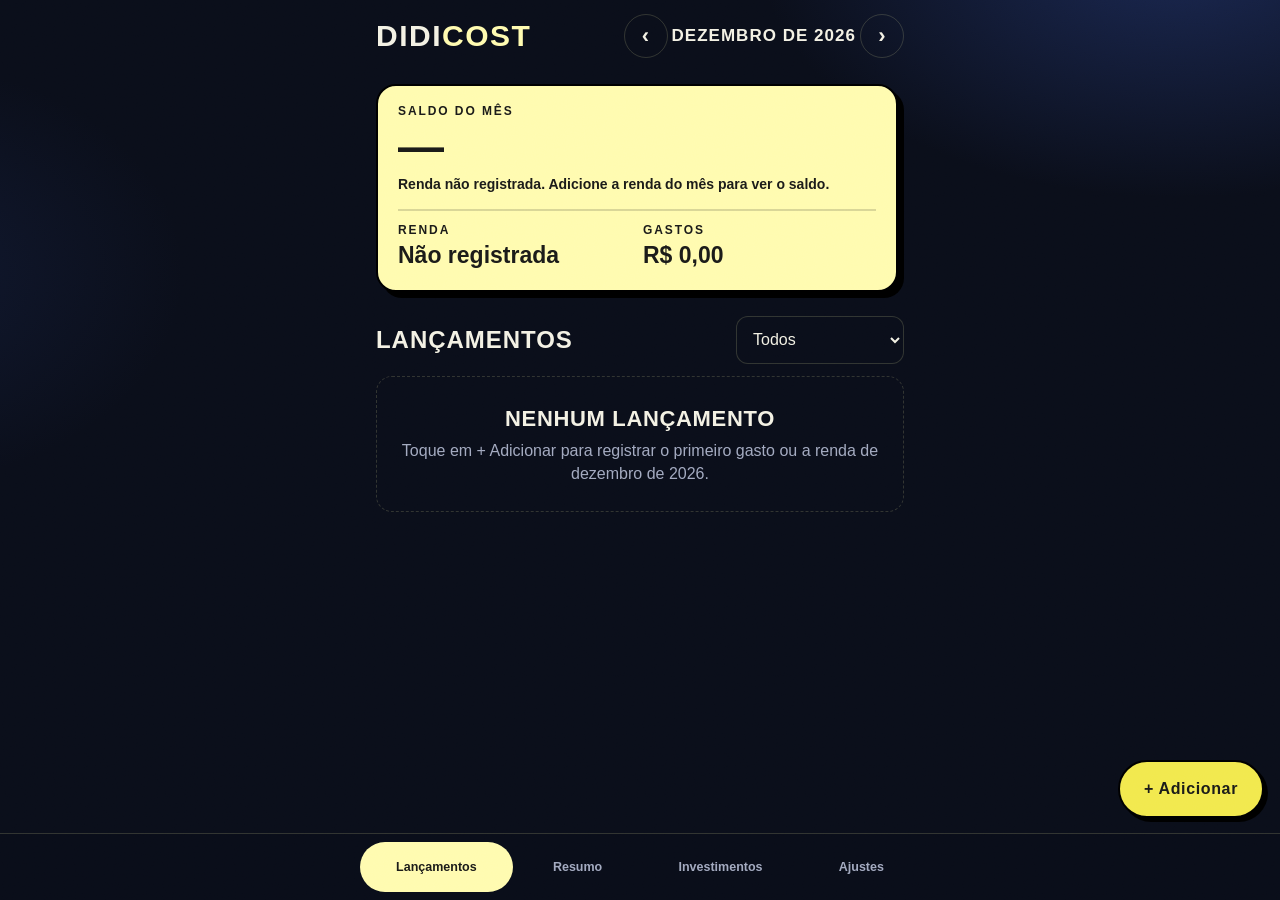
<file: index.html>
<!doctype html>
<html lang="pt-BR">
<head>
<meta charset="utf-8">
<meta name="viewport" content="width=device-width, initial-scale=1, viewport-fit=cover">
<title>DIDICOST</title>
<meta name="claude:viewport-fit-sides" content="cover">
<meta name="theme-color" content="#0A0E1A">
<meta name="description" content="Controle pessoal de gastos e renda do mês.">
<link rel="manifest" href="manifest.json">
<link rel="icon" type="image/png" sizes="192x192" href="icon-192.png">
<link rel="apple-touch-icon" href="apple-touch-icon.png">
<meta name="apple-mobile-web-app-capable" content="yes">
<meta name="mobile-web-app-capable" content="yes">
<meta name="apple-mobile-web-app-status-bar-style" content="black-translucent">
<meta name="apple-mobile-web-app-title" content="DIDICOST">
<meta name="format-detection" content="telephone=no">
<style id="standalone-css">
:root{padding-top:env(safe-area-inset-top,0px);padding-bottom:env(safe-area-inset-bottom,0px)}
[hidden]{display:none!important}
</style>
<link rel="stylesheet" href="app.css">
</head>
<body>
<div id="app">
  <div class="wrap">
    <header class="top">
      <h1 class="brand">Didi<span>cost</span></h1>
      <div class="month" role="group" aria-label="Mês exibido">
        <button type="button" class="iconbtn" id="mes-ant" aria-label="Mês anterior">‹</button>
        <p id="mes-label" aria-live="polite"></p>
        <button type="button" class="iconbtn" id="mes-prox" aria-label="Próximo mês">›</button>
      </div>
    </header>
    <p class="quem" id="conta-linha" hidden></p>
    <div id="banners"></div>
  </div>

  <main class="wrap">
    <section id="view-lanc" aria-labelledby="t-lanc">
      <h2 class="sr" id="t-lanc">Lançamentos</h2>
      <div class="summary" aria-label="Resumo do mês">
        <small id="saldo-lbl">Saldo do mês</small>
        <p class="big" id="saldo-val">—</p>
        <p class="note" id="saldo-note" hidden></p>
        <div class="split" id="saldo-split">
          <div><small>Renda</small><b id="renda-val">—</b></div>
          <div><small>Gastos</small><b id="gastos-val">R$ 0,00</b></div>
          <div id="inv-col" hidden><small>Investido</small><b id="investido-val">R$ 0,00</b></div>
        </div>
        <p class="note" id="fatura-note" hidden></p>
        <p class="st" id="lim-pill" hidden></p>
      </div>

      <div class="bar">
        <h2 class="sec" aria-hidden="true">Lançamentos</h2>
        <label class="sr" for="filtro">Filtrar por categoria</label>
        <select id="filtro"></select>
      </div>
      <p class="finfo" id="finfo" hidden></p>
      <ul class="list" id="lista"></ul>
      <div class="empty" id="vazio" hidden><b id="vazio-t"></b><p id="vazio-p"></p></div>
    </section>

    <section id="view-res" aria-labelledby="t-res" hidden>
      <h2 class="sec" id="t-res" style="margin:14px 0 16px">Resumo</h2>
      <div class="panel">
        <span class="flabel">Gastos do mês</span>
        <p class="resbig" id="res-total">R$ 0,00</p>
        <p id="res-renda"></p>
      </div>
      <div class="panel" id="lim-box"></div>
      <div class="panel">
        <h3 class="flabel" style="margin:0">Para onde foi o dinheiro</h3>
        <div id="donut-wrap"></div>
        <p id="res-vazio" hidden></p>
        <ul class="legend" id="legend" aria-label="Gastos por categoria"></ul>
      </div>
    </section>

    <section id="view-inv" aria-labelledby="t-inv" hidden>
      <h2 class="sec" id="t-inv" style="margin:14px 0 16px">Investimentos</h2>
      <div class="empty" id="inv-vazio" hidden>
        <b>Nenhum investimento ainda</b>
        <p>Toque em + Adicionar e escolha <b>Investir</b>: o valor soma aqui sem contar como gasto. Gastos com uma categoria "Investimento" também entram, inclusive fixos e parcelados.</p>
        <button type="button" class="btn primary" id="inv-criar" style="margin-top:14px">Criar categoria Investimento</button>
      </div>
      <div id="inv-cont">
        <div class="summary">
          <small>Total investido</small>
          <p class="big" id="inv-total">R$ 0,00</p>
          <p class="note" id="inv-sub"></p>
          <div class="split">
            <div><small id="inv-mes-lbl">Neste mês</small><b id="inv-mes">R$ 0,00</b></div>
            <div><small>Programado</small><b id="inv-prog">R$ 0,00</b></div>
          </div>
        </div>
        <div class="panel">
          <h3 class="flabel" style="margin:0">Últimos 12 meses</h3>
          <p id="inv-fixas" hidden></p>
          <div id="inv-meses" class="mbars"></div>
        </div>
        <div class="panel">
          <h3 class="flabel" style="margin:0">Por destino</h3>
          <ul class="legend" id="inv-destinos" aria-label="Total investido por destino"></ul>
          <p>"Programado" soma parcelas e aportes com data depois de hoje. O total investido conta só o que já chegou na data.</p>
        </div>
      </div>
    </section>

    <section id="view-aj" aria-labelledby="t-aj" hidden>
      <h2 class="sec" id="t-aj" style="margin:14px 0 16px">Ajustes</h2>
      <div class="panel">
        <h3 class="flabel" style="margin:0">Conta</h3>
        <div id="conta-box" class="contabox"></div>
      </div>
      <div class="panel">
        <h3 class="flabel" style="margin:0">Limite e alerta</h3>
        <p>O limite vale para os gastos de cada mês, incluindo contas fixas e parcelas. Deixe em branco para não usar limite.</p>
        <form id="lim-form" novalidate>
          <div class="two">
            <div class="field">
              <label for="f-lim">Limite mensal (R$)</label>
              <input id="f-lim" inputmode="decimal" placeholder="Não definido" autocomplete="off" aria-describedby="e-lim">
              <p class="err" id="e-lim"></p>
            </div>
            <div class="field">
              <label for="f-alerta">Avisar em (%)</label>
              <input id="f-alerta" inputmode="numeric" pattern="[0-9]*" maxlength="3" autocomplete="off" aria-describedby="e-alerta">
              <p class="err" id="e-alerta"></p>
            </div>
          </div>
          <div class="actions" style="margin-top:12px">
            <button class="btn primary" type="submit">Salvar limite</button>
            <button class="btn" type="button" id="lim-remover">Remover limite</button>
          </div>
        </form>
        <div class="notif">
          <p id="notif-txt"></p>
          <button class="btn" type="button" id="notif-btn" hidden>Ativar notificações</button>
        </div>
      </div>
      <div class="panel">
        <h3 class="flabel" style="margin:0">WhatsApp</h3>
        <div id="wa-box" class="contabox"></div>
      </div>
      <div class="panel">
        <h3 class="flabel" style="margin:0">Cartão de crédito</h3>
        <p>Compras no crédito só descontam no mês em que a fatura vence. Mudar estes dias vale para as próximas compras.</p>
        <form id="cartao-form" novalidate>
          <div class="two">
            <div class="field">
              <label for="f-vence">Vence no dia</label>
              <input id="f-vence" inputmode="numeric" pattern="[0-9]*" maxlength="2" autocomplete="off" aria-describedby="e-vence">
              <p class="err" id="e-vence"></p>
            </div>
            <div class="field">
              <label for="f-fecha">Fecha no dia (opcional)</label>
              <input id="f-fecha" inputmode="numeric" pattern="[0-9]*" maxlength="2" placeholder="—" autocomplete="off" aria-describedby="e-fecha h-fecha">
              <p class="err" id="e-fecha"></p>
            </div>
          </div>
          <p class="hint" id="h-fecha" style="margin-top:10px"></p>
          <div class="actions" style="margin-top:12px"><button class="btn primary" type="submit">Salvar cartão</button></div>
        </form>
      </div>
      <div class="panel">
        <h3 class="flabel" style="margin:0">Categorias</h3>
        <p>Crie aqui ou direto ao adicionar um gasto. Ao salvar um gasto, o app aprende as palavras da descrição para sugerir a categoria da próxima vez.</p>
        <form id="cat-add" class="row" novalidate>
          <label class="sr" for="cat-nova">Nome da nova categoria</label>
          <input id="cat-nova" maxlength="30" placeholder="Nova categoria" autocomplete="off" aria-describedby="e-cat-nova">
          <button class="btn primary" type="submit">Criar</button>
        </form>
        <p class="err" id="e-cat-nova"></p>
        <ul class="cats" id="cats"></ul>
      </div>
      <div class="panel">
        <h3 class="flabel" style="margin:0">Contas e rendas fixas</h3>
        <p id="fixas-vazio">Nenhuma conta fixa ainda. Ao adicionar um gasto ou renda, escolha "Fixa" em Repetição.</p>
        <ul class="fixas" id="fixas"></ul>
      </div>
      <div class="panel" id="backup-panel">
        <h3 class="flabel" style="margin:0">Backup</h3>
        <p>Guarde uma cópia dos seus dados em arquivo, no app Arquivos, no iCloud Drive ou no e-mail. Sem conta Google, é o que garante seus lançamentos se o iPhone apagar os dados do app ou se você trocar de celular.</p>
        <p class="strong" id="backup-status"></p>
        <div class="actions">
          <button class="btn primary" type="button" id="bk-exp">Exportar backup</button>
          <button class="btn" type="button" id="bk-imp">Restaurar backup</button>
        </div>
        <input type="file" id="bk-file" accept="application/json,.json" hidden>
        <p>Sem conta, o Safari e o app instalado na tela de início guardam dados separados. Use sempre pelo ícone do app.</p>
      </div>
      <div class="panel" id="instalar-panel">
        <h3 class="flabel" style="margin:0">Instalar na tela de início</h3>
        <p id="instalado-txt" hidden>Você está usando o app instalado.</p>
        <ol class="passos" id="instalar-passos">
          <li>Abra este endereço no <b>Safari</b>.</li>
          <li>Toque em <b>Compartilhar</b> (o quadrado com a seta para cima).</li>
          <li>Toque em <b>Adicionar à Tela de Início</b> e depois em <b>Adicionar</b>.</li>
          <li>Abra sempre pelo ícone. Depois da primeira abertura com internet, ele funciona offline.</li>
        </ol>
        <p>No Android com Chrome: menu ⋮ › Instalar app.</p>
      </div>
    </section>
  </main>

  <button type="button" class="fab" id="fab">+ Adicionar</button>

  <nav class="tabs" aria-label="Seções">
    <div class="in">
      <button type="button" class="tab" id="tab-lanc" aria-current="page">Lançamentos</button>
      <button type="button" class="tab" id="tab-res">Resumo</button>
      <button type="button" class="tab" id="tab-inv">Investimentos</button>
      <button type="button" class="tab" id="tab-aj">Ajustes</button>
    </div>
  </nav>
</div>

<div class="overlay" id="sheet" hidden>
  <form class="sheet" id="form" novalidate role="dialog" aria-modal="true" aria-labelledby="sheet-title">
    <div class="grab" aria-hidden="true"></div>
    <h2 id="sheet-title">Novo lançamento</h2>
    <fieldset class="seg seg3">
      <legend class="sr">Tipo de lançamento</legend>
      <input type="radio" name="tipo" id="t-gasto" value="gasto" checked><label for="t-gasto">Gasto</label>
      <input type="radio" name="tipo" id="t-renda" value="renda"><label for="t-renda">Renda</label>
      <input type="radio" name="tipo" id="t-invest" value="investimento"><label for="t-invest">Investir</label>
    </fieldset>
    <div class="field" id="pag-wrap">
      <span class="flabel" id="pag-lbl">Pagamento</span>
      <fieldset class="seg" aria-labelledby="pag-lbl">
        <input type="radio" name="pag" id="p-debito" value="debito" checked><label for="p-debito">Débito / Pix</label>
        <input type="radio" name="pag" id="p-credito" value="credito"><label for="p-credito">Crédito</label>
      </fieldset>
      <p class="hint" id="pag-hint" hidden></p>
    </div>
    <p class="hint" id="serie-info" hidden></p>
    <div class="field" id="rep-wrap">
      <span class="flabel" id="rep-lbl">Repetição</span>
      <fieldset class="seg seg3" aria-labelledby="rep-lbl">
        <input type="radio" name="rep" id="r-unica" value="unica" checked><label for="r-unica">Única</label>
        <input type="radio" name="rep" id="r-parc" value="parcelada"><label for="r-parc">Parcelada</label>
        <input type="radio" name="rep" id="r-fixa" value="fixa"><label for="r-fixa">Fixa</label>
      </fieldset>
    </div>
    <div class="field">
      <label for="f-desc">Descrição</label>
      <input id="f-desc" maxlength="80" autocomplete="off" aria-describedby="e-desc">
      <p class="err" id="e-desc"></p>
    </div>
    <div class="two">
      <div class="field">
        <label for="f-valor" id="lbl-valor">Valor (R$)</label>
        <input id="f-valor" inputmode="decimal" placeholder="0,00" autocomplete="off" aria-describedby="e-valor">
        <p class="err" id="e-valor"></p>
      </div>
      <div class="field">
        <label for="f-data">Data</label>
        <input id="f-data" type="date" aria-describedby="e-data">
        <p class="err" id="e-data"></p>
      </div>
    </div>
    <div class="field" id="parc-wrap" hidden>
      <label for="f-parc">Número de parcelas</label>
      <input id="f-parc" inputmode="numeric" pattern="[0-9]*" maxlength="2" placeholder="Ex.: 10" autocomplete="off" aria-describedby="rep-hint e-parc">
      <p class="err" id="e-parc"></p>
    </div>
    <p class="hint" id="rep-hint" hidden></p>
    <div class="field" id="cat-field">
      <label for="f-cat">Categoria</label>
      <select id="f-cat" aria-describedby="h-cat e-cat"></select>
      <p class="hint" id="h-cat" hidden>Sugerida pelo que você já classificou. Pode trocar.</p>
      <div class="nova" id="nova-wrap" hidden>
        <label class="flabel" for="f-nova">Nome da nova categoria</label>
        <input id="f-nova" maxlength="30" autocomplete="off" aria-describedby="e-cat">
      </div>
      <p class="err" id="e-cat"></p>
    </div>
    <div class="actions">
      <button type="submit" class="btn primary">Salvar</button>
      <button type="button" class="btn" id="btn-cancel">Cancelar</button>
    </div>
    <button type="button" class="btn ghost-danger" id="btn-del" hidden>Excluir lançamento</button>
  </form>
</div>

<div class="overlay center" id="dlg" hidden>
  <div class="dialog" role="alertdialog" aria-modal="true" aria-labelledby="dlg-title" aria-describedby="dlg-body">
    <h2 id="dlg-title"></h2>
    <div id="dlg-body"></div>
    <div class="actions" id="dlg-actions"></div>
  </div>
</div>

<div class="toast" id="toast" role="status" aria-live="polite"></div>

<script src="app.js"></script>
</body>
</html>
</file>
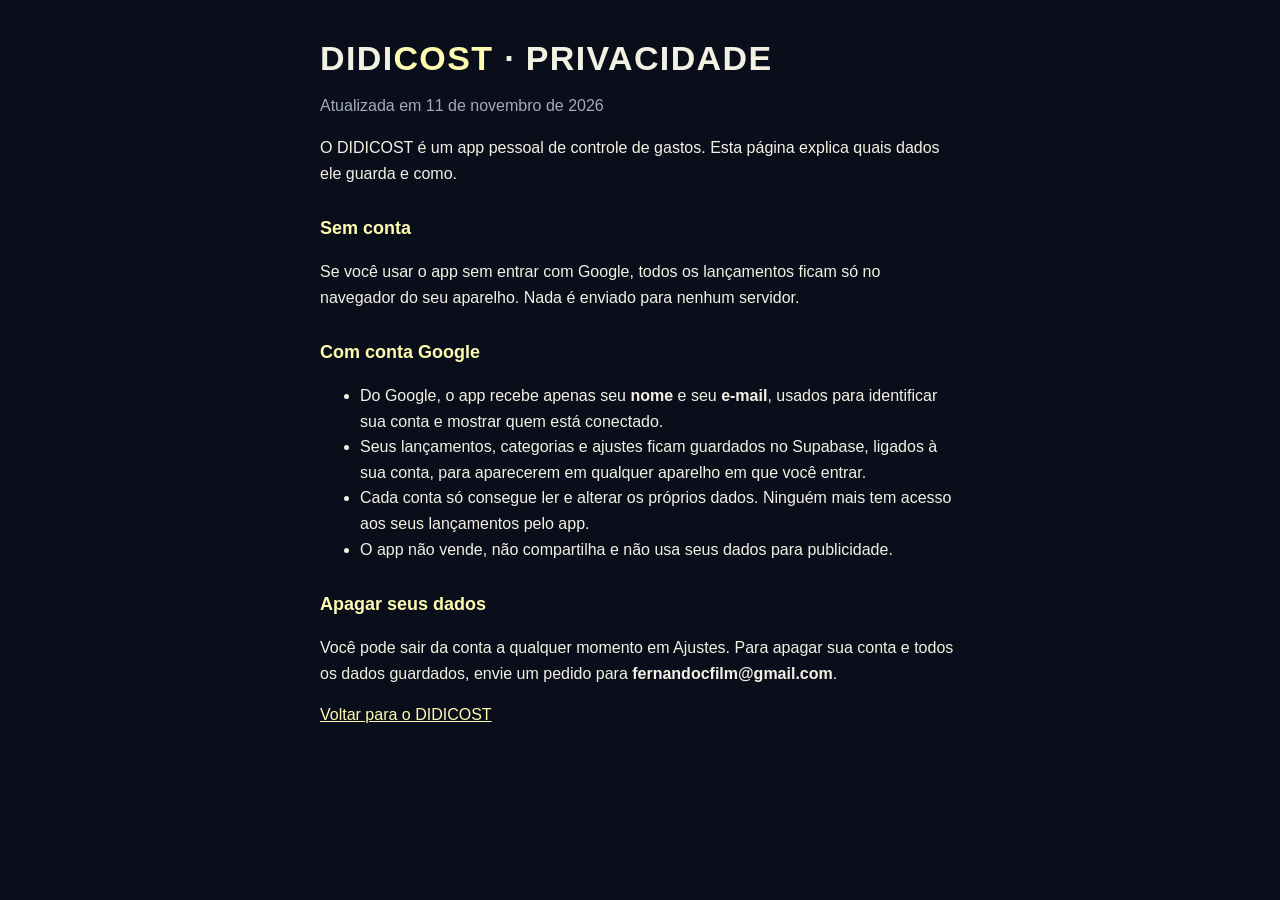
<file: privacidade.html>
<!doctype html>
<html lang="pt-BR">
<head>
<meta charset="utf-8">
<meta name="viewport" content="width=device-width, initial-scale=1, viewport-fit=cover">
<title>Privacidade · DIDICOST</title>
<meta name="theme-color" content="#0A0E1A">
<style>
:root{--ink:#0A0E1A;--text:#F3F1E4;--muted:#A3AAC0;--butter:#FFFBB0;color-scheme:dark}
*{box-sizing:border-box}
body{margin:0;background:var(--ink);color:var(--text);font:16px/1.6 -apple-system,BlinkMacSystemFont,"Segoe UI",Roboto,sans-serif}
main{max-width:680px;margin:0 auto;padding-block:40px 64px;padding-left:max(20px,env(safe-area-inset-left,0px));padding-right:max(20px,env(safe-area-inset-right,0px))}
h1{font-family:"Avenir Next Condensed","Arial Narrow",Impact,sans-serif;font-weight:800;text-transform:uppercase;letter-spacing:.04em;font-size:34px;line-height:1.1;margin:0 0 6px}
h1 span{color:var(--butter)}
h2{font-size:18px;margin:28px 0 6px;color:var(--butter)}
p,li{color:var(--text)}
.muted{color:var(--muted)}
a{color:var(--butter)}
</style>
</head>
<body>
<main>
<h1>Didi<span>cost</span> · Privacidade</h1>
<p class="muted">Atualizada em 11 de novembro de 2026</p>

<p>O DIDICOST é um app pessoal de controle de gastos. Esta página explica quais dados ele guarda e como.</p>

<h2>Sem conta</h2>
<p>Se você usar o app sem entrar com Google, todos os lançamentos ficam só no navegador do seu aparelho. Nada é enviado para nenhum servidor.</p>

<h2>Com conta Google</h2>
<ul>
<li>Do Google, o app recebe apenas seu <b>nome</b> e seu <b>e-mail</b>, usados para identificar sua conta e mostrar quem está conectado.</li>
<li>Seus lançamentos, categorias e ajustes ficam guardados no Supabase, ligados à sua conta, para aparecerem em qualquer aparelho em que você entrar.</li>
<li>Cada conta só consegue ler e alterar os próprios dados. Ninguém mais tem acesso aos seus lançamentos pelo app.</li>
<li>O app não vende, não compartilha e não usa seus dados para publicidade.</li>
</ul>

<h2>Apagar seus dados</h2>
<p>Você pode sair da conta a qualquer momento em Ajustes. Para apagar sua conta e todos os dados guardados, envie um pedido para <b>fernandocfilm@gmail.com</b>.</p>

<p><a href="./">Voltar para o DIDICOST</a></p>
</main>
</body>
</html>
</file>
<file: app.css>
/* Layout: app de uma coluna para iPhone. Cabeçalho com mês, cartão de saldo, lista e barra inferior fixa. Visual CARD (azul-noite + manteiga). */
:root{
  --ink:#0A0E1A;
  --navy:#101831;
  --navy2:#17213F;
  --line:rgba(255,251,176,.16);
  --butter:#FFFBB0;
  --lemon:#F2E94E;
  --black:#1B1B19;
  --text:#F3F1E4;
  --muted:#A3AAC0;
  --green:#7EE0A8;
  --coral:#FF8A66;
  --danger:#FFB4A8;
  --amber:#FFC56B;
  --negInk:#8A1414;
  --display:"Avenir Next Condensed","Arial Narrow","Roboto Condensed",Impact,sans-serif;
  --body:-apple-system,BlinkMacSystemFont,"SF Pro Text","Segoe UI",Roboto,sans-serif;
  color-scheme:dark;
}
*{box-sizing:border-box}
html{-webkit-text-size-adjust:100%;background:var(--ink)}
body{
  margin:0;min-height:100%;background:var(--ink);color:var(--text);
  font:16px/1.45 var(--body);
  background-image:radial-gradient(700px 420px at 92% -8%,rgba(40,62,130,.55),transparent 60%),radial-gradient(520px 360px at -10% 40%,rgba(40,62,130,.22),transparent 60%);
  background-repeat:no-repeat;
}
body::after{
  content:"";position:fixed;inset:0;pointer-events:none;z-index:90;opacity:.06;mix-blend-mode:overlay;
  background-image:url("data:image/svg+xml;utf8,<svg xmlns='http://www.w3.org/2000/svg' width='160' height='160'><filter id='n'><feTurbulence type='fractalNoise' baseFrequency='.9' numOctaves='2' stitchTiles='stitch'/></filter><rect width='100%' height='100%' filter='url(%23n)'/></svg>");
}
.wrap{max-width:560px;margin:0 auto;padding-left:max(16px,env(safe-area-inset-left,0px));padding-right:max(16px,env(safe-area-inset-right,0px))}
main{padding-block:8px calc(170px + env(safe-area-inset-bottom,0px))}
.sr{position:absolute!important;width:1px;height:1px;overflow:hidden;clip:rect(0 0 0 0);white-space:nowrap;border:0;padding:0;margin:-1px}
:focus-visible{outline:3px solid var(--lemon);outline-offset:2px}

/* Cabeçalho */
.top{display:flex;align-items:center;justify-content:space-between;gap:10px;flex-wrap:wrap;padding-block:14px 6px}
.brand{font-family:var(--display);font-weight:800;font-size:30px;letter-spacing:.05em;text-transform:uppercase;line-height:1;margin:0}
.brand span{color:var(--butter)}
.month{display:flex;align-items:center;gap:4px}
.iconbtn{width:44px;height:44px;border-radius:50%;border:1.5px solid var(--line);background:transparent;color:var(--text);font:600 22px var(--body);display:grid;place-items:center;cursor:pointer;padding:0;line-height:1}
.iconbtn:hover{border-color:var(--butter)}
#mes-label{font-family:var(--display);font-weight:700;text-transform:uppercase;letter-spacing:.06em;font-size:17px;min-width:9em;text-align:center;margin:0}

/* Cartão de saldo */
.summary{background:var(--butter);color:var(--black);border:2px solid #000;border-radius:20px;box-shadow:6px 6px 0 #000;padding:18px 20px;margin:12px 6px 24px 0}
.summary small,.lbl{display:block;font:700 12px var(--body);letter-spacing:.16em;text-transform:uppercase}
.big{font-family:var(--display);font-weight:800;font-size:46px;line-height:1.05;font-variant-numeric:tabular-nums;margin:4px 0 0;overflow-wrap:anywhere}
.big.neg{color:var(--negInk)}
.note{font-size:14px;font-weight:600;margin:4px 0 0}
.split{display:grid;grid-template-columns:1fr 1fr;gap:12px;margin-top:14px;padding-top:12px;border-top:2px solid rgba(0,0,0,.15)}
.split b{display:block;font-family:var(--display);font-weight:800;font-size:23px;font-variant-numeric:tabular-nums;overflow-wrap:anywhere;margin-top:2px}

/* Lista */
.bar{display:flex;align-items:center;justify-content:space-between;gap:12px;flex-wrap:wrap;margin-bottom:12px}
h2.sec{font-family:var(--display);font-weight:800;text-transform:uppercase;letter-spacing:.04em;font-size:24px;margin:0}
input,select{font:16px var(--body);color:var(--text);background:var(--ink);border:1.5px solid var(--line);border-radius:12px;min-height:48px;padding:10px 12px;width:100%;min-width:0}
input:focus,select:focus{border-color:var(--butter)}
input[aria-invalid="true"],select[aria-invalid="true"]{border-color:var(--danger)}
input[type="date"]{-webkit-appearance:none;appearance:none}
.bar select{width:auto;max-width:100%}
.finfo{color:var(--muted);font-size:14px;margin:-4px 0 12px}
.list{list-style:none;margin:0;padding:0;display:flex;flex-direction:column;gap:8px}
.item{width:100%;display:grid;grid-template-columns:minmax(0,1fr) auto;gap:12px;align-items:center;text-align:left;background:linear-gradient(180deg,var(--navy2),var(--navy));border:1px solid var(--line);border-radius:14px;padding:12px 14px;min-height:62px;color:var(--text);font:inherit;cursor:pointer}
.item:hover{border-color:var(--butter)}
.item .d{display:block;font-weight:600;overflow-wrap:anywhere}
.item .m{display:block;font-size:13px;color:var(--muted);margin-top:2px}
.item .v{font-variant-numeric:tabular-nums;font-weight:700;white-space:nowrap}
.item.renda .v{color:var(--green)}
.empty{border:1.5px dashed var(--line);border-radius:16px;padding:26px 18px;text-align:center;color:var(--muted)}
.empty b{display:block;font-family:var(--display);font-weight:800;font-size:22px;text-transform:uppercase;color:var(--text);margin-bottom:4px;letter-spacing:.03em}
.empty p{margin:0}

/* Ajustes */
.panel{background:linear-gradient(180deg,var(--navy2),var(--navy));border:1px solid var(--line);border-radius:18px;padding:18px;margin-bottom:16px;display:flex;flex-direction:column;gap:12px}
.panel p{margin:0;color:var(--muted)}
.row{display:flex;gap:8px}
.row input{flex:1}
.cats{list-style:none;margin:0;padding:0}
.cats li{display:grid;grid-template-columns:minmax(0,1fr) auto;gap:10px;align-items:center;padding:10px 0;border-top:1px solid var(--line)}
.cats li:first-child{border-top:0}
.cats .n{display:block;font-weight:600;overflow-wrap:anywhere}
.cats small{color:var(--muted);font-size:13px}
.cats .acts{display:flex;gap:6px}

/* Botões */
.btn{min-height:48px;padding:0 18px;border-radius:99px;border:1.5px solid var(--line);background:transparent;color:var(--text);font:700 15px var(--body);cursor:pointer}
.btn:hover{border-color:var(--butter)}
.btn.sm{min-height:44px;padding:0 14px;font-size:14px}
.btn.primary{background:var(--butter);color:var(--black);border-color:var(--butter)}
.btn.danger{background:var(--danger);color:#2A0B06;border-color:var(--danger)}
.btn.ghost-danger{color:var(--danger);border-color:rgba(255,180,168,.45)}
.btn:disabled{opacity:.45;cursor:not-allowed}
.actions{display:flex;gap:10px;flex-wrap:wrap}
.actions .btn{flex:1 1 130px}

/* Barra inferior e botão de adicionar */
.tabs{position:fixed;left:0;right:0;bottom:0;z-index:20;background:rgba(10,14,26,.95);-webkit-backdrop-filter:blur(10px);backdrop-filter:blur(10px);border-top:1px solid var(--line);padding-bottom:env(safe-area-inset-bottom,0px);padding-left:max(16px,env(safe-area-inset-left,0px));padding-right:max(16px,env(safe-area-inset-right,0px))}
.tabs .in{max-width:560px;margin:0 auto;display:flex;gap:4px;padding-block:8px}
.tab{flex:1 1 auto;min-height:50px;border-radius:99px;border:1.5px solid transparent;background:transparent;color:var(--muted);font:700 12.5px var(--body);letter-spacing:0;cursor:pointer;padding:0 8px;white-space:nowrap}
.tab[aria-current="page"]{background:var(--butter);color:var(--black)}
.fab{position:fixed;z-index:21;right:calc(16px + env(safe-area-inset-right,0px));bottom:calc(82px + env(safe-area-inset-bottom,0px));min-height:58px;padding:0 24px;border-radius:99px;background:var(--lemon);color:var(--black);border:2px solid #000;box-shadow:4px 4px 0 #000;font:800 16px var(--body);letter-spacing:.04em;cursor:pointer}
.fab:disabled{opacity:.5;cursor:not-allowed}

/* Painel inferior e diálogos */
.overlay{position:fixed;inset:0;z-index:40;background:rgba(5,8,16,.74);display:flex;align-items:flex-end;justify-content:center}
.overlay.center{align-items:center;padding:16px;z-index:50}
.sheet{width:100%;max-width:560px;max-height:92%;overflow-y:auto;-webkit-overflow-scrolling:touch;background:linear-gradient(180deg,var(--navy2),var(--navy));border:1.5px solid var(--butter);border-bottom:0;border-radius:22px 22px 0 0;padding-block:12px calc(20px + env(safe-area-inset-bottom,0px));padding-left:max(18px,env(safe-area-inset-left,0px));padding-right:max(18px,env(safe-area-inset-right,0px));display:flex;flex-direction:column;gap:14px;margin:0}
.grab{width:44px;height:5px;border-radius:9px;background:var(--line);align-self:center}
.dialog{width:100%;max-width:420px;max-height:100%;overflow-y:auto;background:var(--navy2);border:1.5px solid var(--butter);border-radius:18px;box-shadow:6px 6px 0 #000;padding:20px;display:flex;flex-direction:column;gap:14px}
.sheet h2,.dialog h2{font-family:var(--display);font-weight:800;text-transform:uppercase;letter-spacing:.03em;font-size:26px;line-height:1.1;margin:0;text-wrap:balance}
.dialog p{margin:0;overflow-wrap:anywhere}
.seg{border:1.5px solid var(--line);margin:0;padding:4px;display:grid;grid-template-columns:1fr 1fr;gap:4px;background:var(--ink);border-radius:99px;position:relative}
.seg input{position:absolute;opacity:0;width:1px;height:1px;min-height:0;padding:0;border:0}
.seg label{min-height:44px;display:grid;place-items:center;border-radius:99px;font-weight:700;letter-spacing:.08em;text-transform:uppercase;font-size:14px;cursor:pointer;color:var(--muted)}
.seg input:checked+label{background:var(--butter);color:var(--black)}
.seg input:focus-visible+label{outline:3px solid var(--lemon);outline-offset:2px}
.seg3{grid-template-columns:repeat(3,1fr)}
.seg input:disabled+label{opacity:.35;cursor:not-allowed}
.seg3 label{font-size:13px;letter-spacing:.05em}
.fixas{list-style:none;margin:0;padding:0}
.fixas li{display:grid;grid-template-columns:minmax(0,1fr) auto;gap:10px;align-items:center;padding:10px 0;border-top:1px solid var(--line)}
.fixas li:first-child{border-top:0}
.fixas .n{display:block;font-weight:600;overflow-wrap:anywhere}
.fixas small{color:var(--muted);font-size:13px}
.fixas .v{font-variant-numeric:tabular-nums;font-weight:700;white-space:nowrap}
.dialog .actions{flex-direction:column}
.resbig{font-family:var(--display);font-weight:800;font-size:40px;line-height:1.05;margin:0;font-variant-numeric:tabular-nums;overflow-wrap:anywhere}
.panel p.strong{color:var(--text)}
.meter{height:16px;border-radius:99px;background:rgba(255,255,255,.08);overflow:hidden}
.meter i{display:block;height:100%;border-radius:99px;background:var(--green);transition:width .4s}
.meter i.alerta{background:var(--amber)}
.meter i.excedido{background:var(--coral)}
.kv2{display:flex;justify-content:space-between;gap:12px;flex-wrap:wrap;font-variant-numeric:tabular-nums}
.kv2 b{font-weight:700}
.st{display:inline-flex;align-items:center;gap:8px;border-radius:99px;padding:6px 12px;font-weight:700;font-size:14px;border:1.5px solid currentColor;align-self:flex-start;margin:0}
.st.ok{color:var(--green)}
.st.alerta{color:var(--amber)}
.st.excedido{color:var(--coral)}
.summary .st{color:var(--black);background:rgba(0,0,0,.07);margin-top:12px}
.donut{display:block;width:100%;max-width:240px;height:auto;margin:0 auto}
.legend{list-style:none;margin:0;padding:0}
.legend li{display:grid;grid-template-columns:14px minmax(0,1fr) auto;gap:10px;align-items:center;padding:10px 0;border-top:1px solid var(--line)}
.legend li:first-child{border-top:0}
.legend .sw{width:14px;height:14px;border-radius:4px}
.legend .n{font-weight:600;overflow-wrap:anywhere}
.legend .v{text-align:right;font-variant-numeric:tabular-nums;white-space:nowrap;font-weight:700}
.legend small{display:block;color:var(--muted);font-size:13px;font-weight:500}
.legend li.zero{opacity:.6}
.banner.soft{border-color:var(--butter);background:rgba(255,251,176,.08)}
.banner .actions .btn{flex:1 1 120px}
.passos{margin:0;padding-left:22px;display:flex;flex-direction:column;gap:6px;color:var(--text)}
.passos b{color:var(--butter)}
.quem{display:flex;align-items:center;gap:8px;margin:2px 0 0;color:var(--muted);font-size:14px}
.avatar{flex:none;width:28px;height:28px;border-radius:50%;background:var(--butter);color:var(--black);display:grid;place-items:center;font-weight:800;font-size:14px}
.contabox{display:flex;flex-direction:column;gap:12px}
.quemsou{display:flex;align-items:center;gap:12px;min-width:0}
.quemsou .avatar{width:44px;height:44px;font-size:20px}
.quemsou div{display:flex;flex-direction:column;min-width:0}
.quemsou b{overflow-wrap:anywhere}
.quemsou small{color:var(--muted);overflow-wrap:anywhere}
.split.tres{grid-template-columns:repeat(3,minmax(0,1fr))}
.split.tres b{font-size:19px}
.item.invest .v{color:var(--butter)}
#fatura-note{margin-top:10px}
.mbars{display:flex;flex-direction:column;gap:6px}
.mbar{display:grid;grid-template-columns:52px minmax(0,1fr) auto;gap:10px;align-items:center;font-variant-numeric:tabular-nums;font-size:14px}
.mbar .ml{color:var(--muted);text-transform:capitalize}
.mbar .mt{height:12px;border-radius:99px;background:rgba(255,255,255,.06);overflow:hidden}
.mbar .mt i{display:block;height:100%;border-radius:99px;background:var(--green)}
.mbar .mv{font-weight:700;text-align:right;min-width:88px}
.mbar.zero .mv{color:var(--muted);font-weight:500}
.codigo{font:800 26px var(--display);letter-spacing:.06em;color:var(--butter)!important;background:var(--ink);border:1.5px dashed var(--butter);border-radius:12px;padding:10px 14px;text-align:center;user-select:all;-webkit-user-select:all}
a.btn{display:inline-flex;align-items:center;justify-content:center;text-decoration:none}
.notif{display:flex;flex-direction:column;gap:10px;padding-top:12px;border-top:1px solid var(--line)}
.dialog .actions .btn{flex:none;width:100%}
.field{display:flex;flex-direction:column;gap:6px;min-width:0}
.field>label,.flabel{font:700 12px var(--body);letter-spacing:.14em;text-transform:uppercase;color:var(--muted)}
.two{display:grid;grid-template-columns:1fr 1fr;gap:12px}
.err{margin:0;color:var(--danger);font-size:14px}
.err:empty{display:none}
.hint{margin:0;color:var(--butter);font-size:14px}
.nova{display:flex;flex-direction:column;gap:6px;margin-top:4px}
.banner{border:1.5px solid var(--coral);background:rgba(255,138,102,.12);border-radius:14px;padding:12px 14px;margin:12px 0 0;display:flex;flex-direction:column;gap:10px}
.banner p{margin:0}
.toast{position:fixed;left:50%;transform:translateX(-50%);bottom:calc(152px + env(safe-area-inset-bottom,0px));z-index:60;background:var(--butter);color:var(--black);border:2px solid #000;border-radius:99px;padding:10px 18px;font-weight:700;box-shadow:3px 3px 0 #000;max-width:calc(100% - 32px);width:max-content;text-align:center;opacity:0;pointer-events:none;transition:opacity .2s}
.toast.show{opacity:1}
@media (max-width:360px){.two{grid-template-columns:1fr}.big{font-size:38px}}
@media (prefers-reduced-motion:reduce){*{transition:none!important}}
</file>
